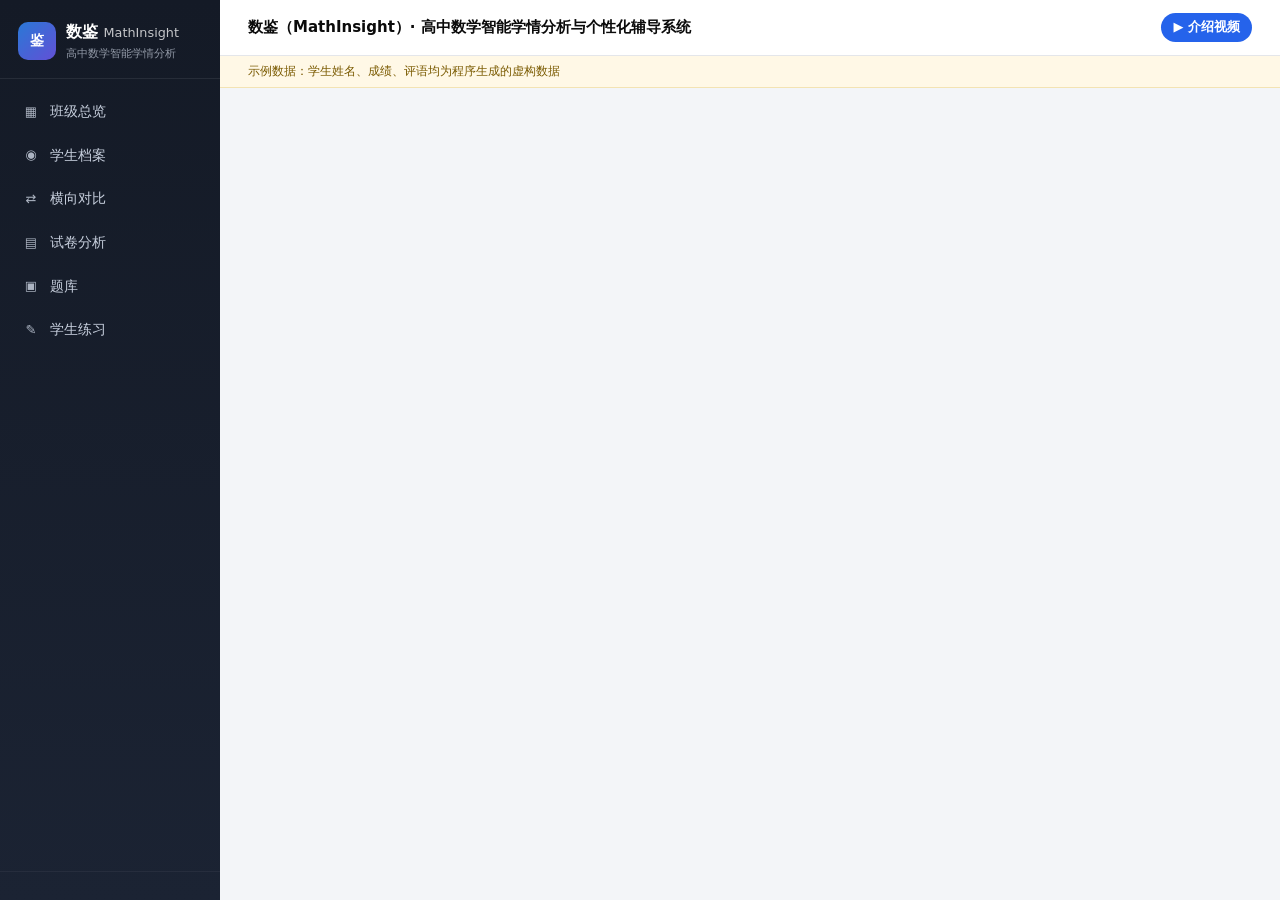
<file: index.html>
<!DOCTYPE html>
<html lang="zh-CN"><head><meta charset="utf-8">
<meta http-equiv="refresh" content="0; url=web/index.html">
<title>数鉴（MathInsight）· 高中数学智能学情分析与个性化辅导系统</title></head>
<body><p>正在进入 <a href="web/index.html">数鉴（MathInsight）在线演示</a>……</p></body></html>
</file>
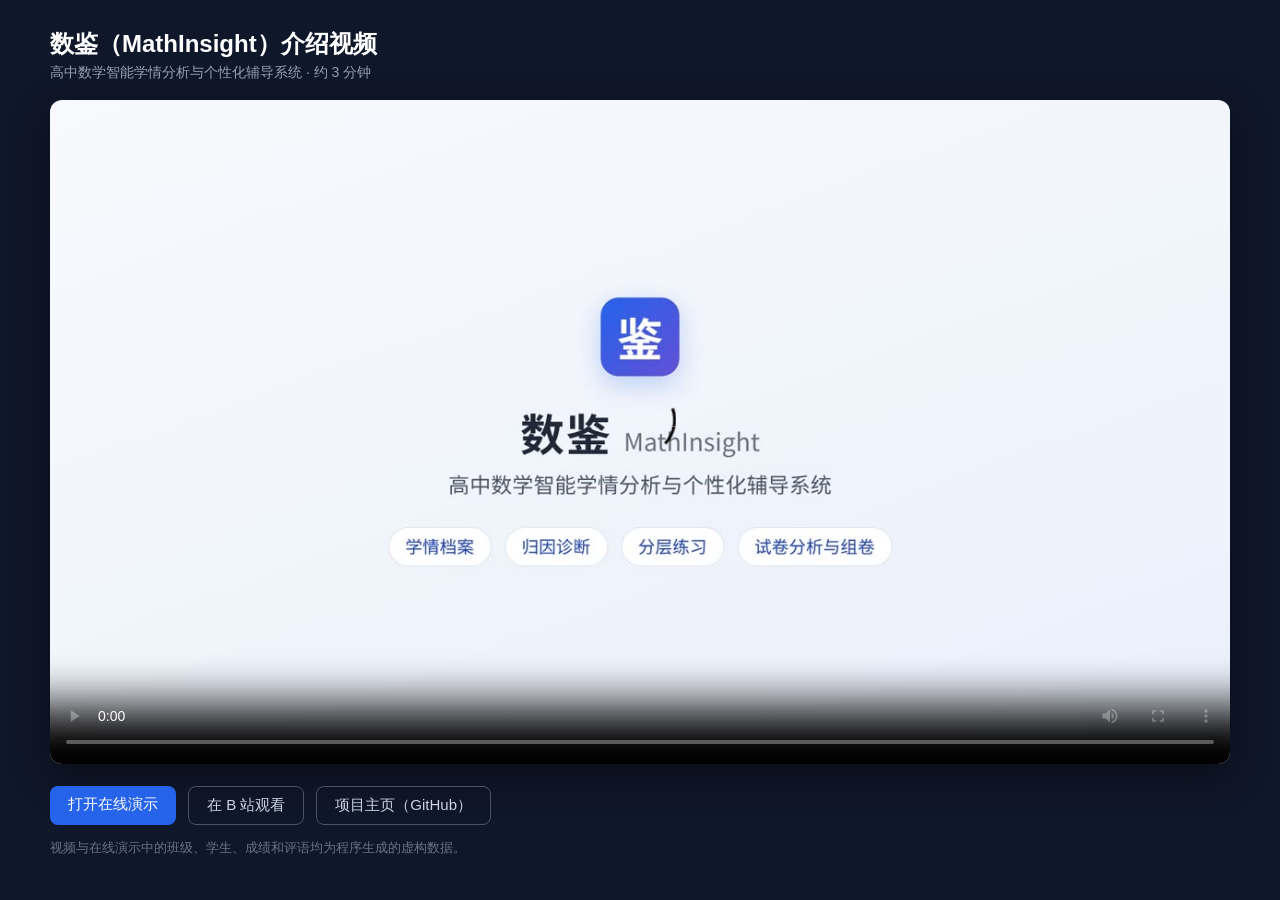
<file: video.html>
<!DOCTYPE html>
<html lang="zh-CN">
<head>
<meta charset="utf-8">
<meta name="viewport" content="width=device-width, initial-scale=1">
<title>数鉴（MathInsight）介绍视频</title>
<style>
body{margin:0;background:#0f172a;color:#e5e7eb;font-family:-apple-system,"PingFang SC","Microsoft YaHei","Noto Sans CJK SC",sans-serif}
.wrap{max-width:1180px;margin:0 auto;padding:28px 20px 40px}
h1{font-size:24px;margin:0 0 4px;color:#fff}
.sub{color:#94a3b8;font-size:14px;margin-bottom:18px}
video{width:100%;border-radius:12px;background:#000;box-shadow:0 12px 40px rgba(0,0,0,.45)}
.links{margin-top:18px;display:flex;gap:12px;flex-wrap:wrap}
.links a{color:#fff;background:#2563eb;padding:9px 18px;border-radius:8px;text-decoration:none;font-size:15px}
.links a.ghost{background:transparent;border:1px solid #475569;color:#cbd5e1}
.note{margin-top:14px;color:#64748b;font-size:13px}
</style>
</head>
<body>
<div class="wrap">
  <h1>数鉴（MathInsight）介绍视频</h1>
  <div class="sub">高中数学智能学情分析与个性化辅导系统 · 约 3 分钟</div>
  <video controls preload="metadata" poster="web/video/poster.jpg" src="web/video/intro.mp4"></video>
  <div class="links">
    <a href="web/index.html">打开在线演示</a>
    <a class="ghost" href="https://www.bilibili.com/video/BV1A54z6nERn">在 B 站观看</a>
    <a class="ghost" href="https://github.com/maxingan2412/MathInsight">项目主页（GitHub）</a>
  </div>
  <div class="note">视频与在线演示中的班级、学生、成绩和评语均为程序生成的虚构数据。</div>
</div>
</body>
</html>
</file>
